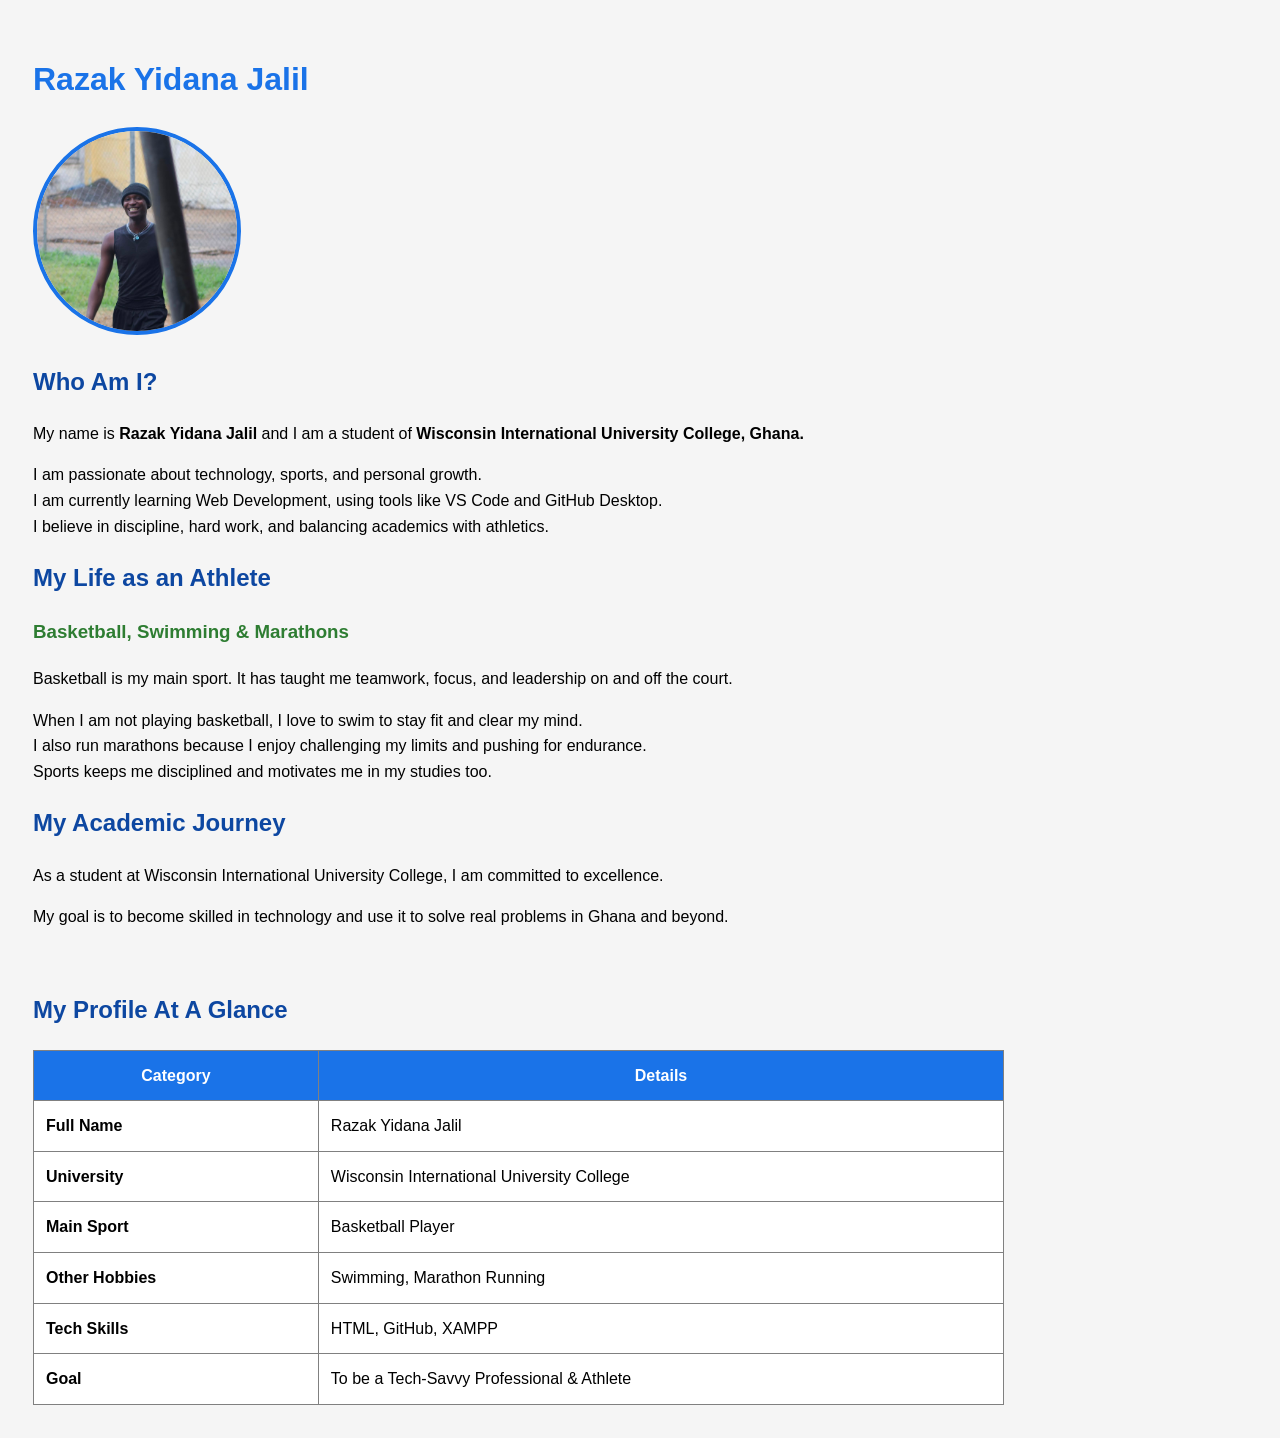
<file: index.html>
<!DOCTYPE html>
<html lang="en">
<head>
    <meta charset="UTF-8">
    <meta name="viewport" content="width=device-width, initial-scale=1.0">
    <title>About Razak Yidana Jalil</title>
</head>
<body style="font-family: Arial, sans-serif; background-color: #f5f5f5; padding: 25px; line-height: 1.6;">

    <!-- 
    COLORS I WOULD USE FOR THIS PAGE:
    - Background: #f5f5f5 (light grey), #ffffff (white for table)
    - Primary Text: #333333 (dark grey), #000000 (black)
    - Headers: #1a73e8 (blue for h1), #0d47a1 (dark blue for h2), #2e7d32 (green for h3)
    - Table Header: #1a73e8 with white text
    - Accent Color: #ff6f00 (orange for highlights)

    FONTS I WOULD USE:
    - Body & Paragraphs: Arial, Helvetica, sans-serif
    - Headers (h1,h2,h3): 'Segoe UI', Tahoma, Geneva, Verdana, sans-serif
    - Table Content: 'Courier New', Courier, monospace for clean data look
    - Alternative Fonts: Times New Roman, Georgia, serif
    -->

    <h1 style="color: #1a73e8;">Razak Yidana Jalil</h1>
    <img src="razak.jpg" alt="Razak Yidana Jalil" 
style="width: 200px; height: 200px; border-radius: 50%; border: 4px solid #1a73e8; object-fit: cover;">
    <h2 style="color: #0d47a1;">Who Am I?</h2>
    
    <p>My name is <strong>Razak Yidana Jalil</strong> and I am a student of <strong>Wisconsin International University College, Ghana.</strong></p>
    
    <p>I am passionate about technology, sports, and personal growth.<br>
    I am currently learning Web Development, using tools like VS Code and GitHub Desktop.<br>
    I believe in discipline, hard work, and balancing academics with athletics.</p>

    <h2 style="color: #0d47a1;">My Life as an Athlete</h2>
    <h3 style="color: #2e7d32;">Basketball, Swimming & Marathons</h3>
    
    <p>Basketball is my main sport. It has taught me teamwork, focus, and leadership on and off the court.</p>
    <p>When I am not playing basketball, I love to swim to stay fit and clear my mind.<br>
    I also run marathons because I enjoy challenging my limits and pushing for endurance.<br>
    Sports keeps me disciplined and motivates me in my studies too.</p>

    <h2 style="color: #0d47a1;">My Academic Journey</h2>
    <p>As a student at Wisconsin International University College, I am committed to excellence.</p>
    <p>My goal is to become skilled in technology and use it to solve real problems in Ghana and beyond.</p>

    <br>
    <h2 style="color: #0d47a1;">My Profile At A Glance</h2>
    
    <table border="1" cellpadding="12" cellspacing="0" style="background-color: white; border-collapse: collapse; width: 80%;">
        <tr style="background-color: #1a73e8; color: white;">
            <th>Category</th>
            <th>Details</th>
        </tr>
        <tr>
            <td><strong>Full Name</strong></td>
            <td>Razak Yidana Jalil</td>
        </tr>
        <tr>
            <td><strong>University</strong></td>
            <td>Wisconsin International University College</td>
        </tr>
        <tr>
            <td><strong>Main Sport</strong></td>
            <td>Basketball Player</td>
        </tr>
        <tr>
            <td><strong>Other Hobbies</strong></td>
            <td>Swimming, Marathon Running</td>
        </tr>
        <tr>
            <td><strong>Tech Skills</strong></td>
            <td>HTML, GitHub, XAMPP</td>
        </tr>
        <tr>
            <td><strong>Goal</strong></td>
            <td>To be a Tech-Savvy Professional & Athlete</td>
        </tr>
    </table>


</body>
</html>
</file>
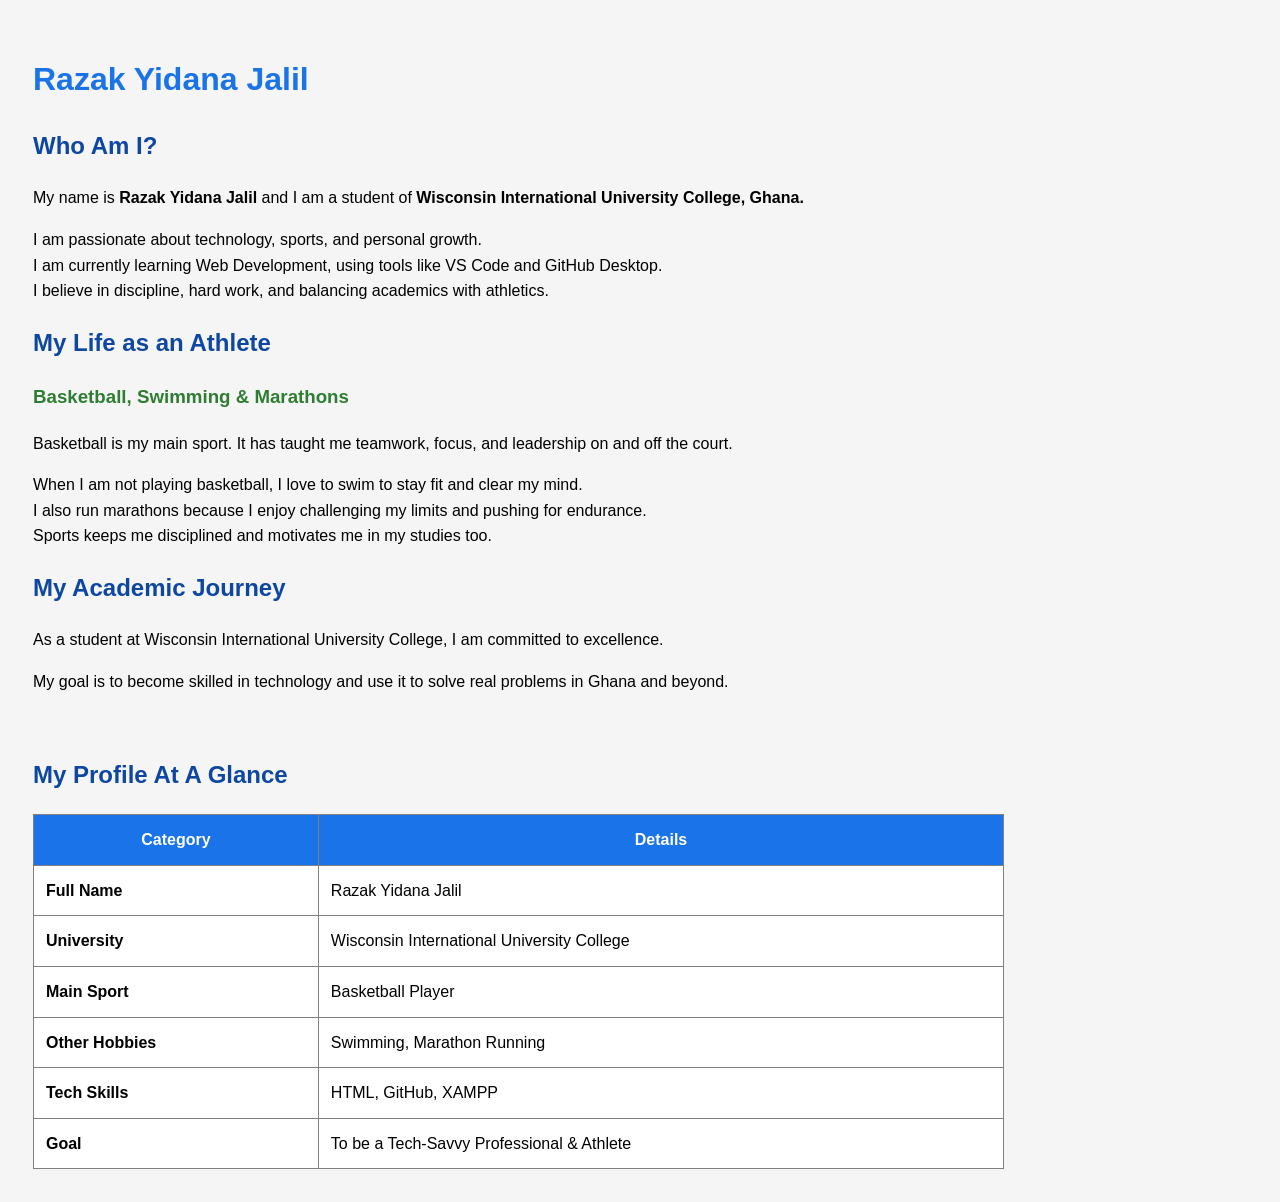
<file: index.html.html>
<!DOCTYPE html>
<html lang="en">
<head>
    <meta charset="UTF-8">
    <meta name="viewport" content="width=device-width, initial-scale=1.0">
    <title>About Razak Yidana Jalil</title>
</head>
<body style="font-family: Arial, sans-serif; background-color: #f5f5f5; padding: 25px; line-height: 1.6;">

    <!-- 
    COLORS I WOULD USE FOR THIS PAGE:
    - Background: #f5f5f5 (light grey), #ffffff (white for table)
    - Primary Text: #333333 (dark grey), #000000 (black)
    - Headers: #1a73e8 (blue for h1), #0d47a1 (dark blue for h2), #2e7d32 (green for h3)
    - Table Header: #1a73e8 with white text
    - Accent Color: #ff6f00 (orange for highlights)

    FONTS I WOULD USE:
    - Body & Paragraphs: Arial, Helvetica, sans-serif
    - Headers (h1,h2,h3): 'Segoe UI', Tahoma, Geneva, Verdana, sans-serif
    - Table Content: 'Courier New', Courier, monospace for clean data look
    - Alternative Fonts: Times New Roman, Georgia, serif
    -->

    <h1 style="color: #1a73e8;">Razak Yidana Jalil</h1>
    <h2 style="color: #0d47a1;">Who Am I?</h2>
    
    <p>My name is <strong>Razak Yidana Jalil</strong> and I am a student of <strong>Wisconsin International University College, Ghana.</strong></p>
    
    <p>I am passionate about technology, sports, and personal growth.<br>
    I am currently learning Web Development, using tools like VS Code and GitHub Desktop.<br>
    I believe in discipline, hard work, and balancing academics with athletics.</p>

    <h2 style="color: #0d47a1;">My Life as an Athlete</h2>
    <h3 style="color: #2e7d32;">Basketball, Swimming & Marathons</h3>
    
    <p>Basketball is my main sport. It has taught me teamwork, focus, and leadership on and off the court.</p>
    <p>When I am not playing basketball, I love to swim to stay fit and clear my mind.<br>
    I also run marathons because I enjoy challenging my limits and pushing for endurance.<br>
    Sports keeps me disciplined and motivates me in my studies too.</p>

    <h2 style="color: #0d47a1;">My Academic Journey</h2>
    <p>As a student at Wisconsin International University College, I am committed to excellence.</p>
    <p>My goal is to become skilled in technology and use it to solve real problems in Ghana and beyond.</p>

    <br>
    <h2 style="color: #0d47a1;">My Profile At A Glance</h2>
    
    <table border="1" cellpadding="12" cellspacing="0" style="background-color: white; border-collapse: collapse; width: 80%;">
        <tr style="background-color: #1a73e8; color: white;">
            <th>Category</th>
            <th>Details</th>
        </tr>
        <tr>
            <td><strong>Full Name</strong></td>
            <td>Razak Yidana Jalil</td>
        </tr>
        <tr>
            <td><strong>University</strong></td>
            <td>Wisconsin International University College</td>
        </tr>
        <tr>
            <td><strong>Main Sport</strong></td>
            <td>Basketball Player</td>
        </tr>
        <tr>
            <td><strong>Other Hobbies</strong></td>
            <td>Swimming, Marathon Running</td>
        </tr>
        <tr>
            <td><strong>Tech Skills</strong></td>
            <td>HTML, GitHub, XAMPP</td>
        </tr>
        <tr>
            <td><strong>Goal</strong></td>
            <td>To be a Tech-Savvy Professional & Athlete</td>
        </tr>
    </table>


</body>
</html>
</file>
